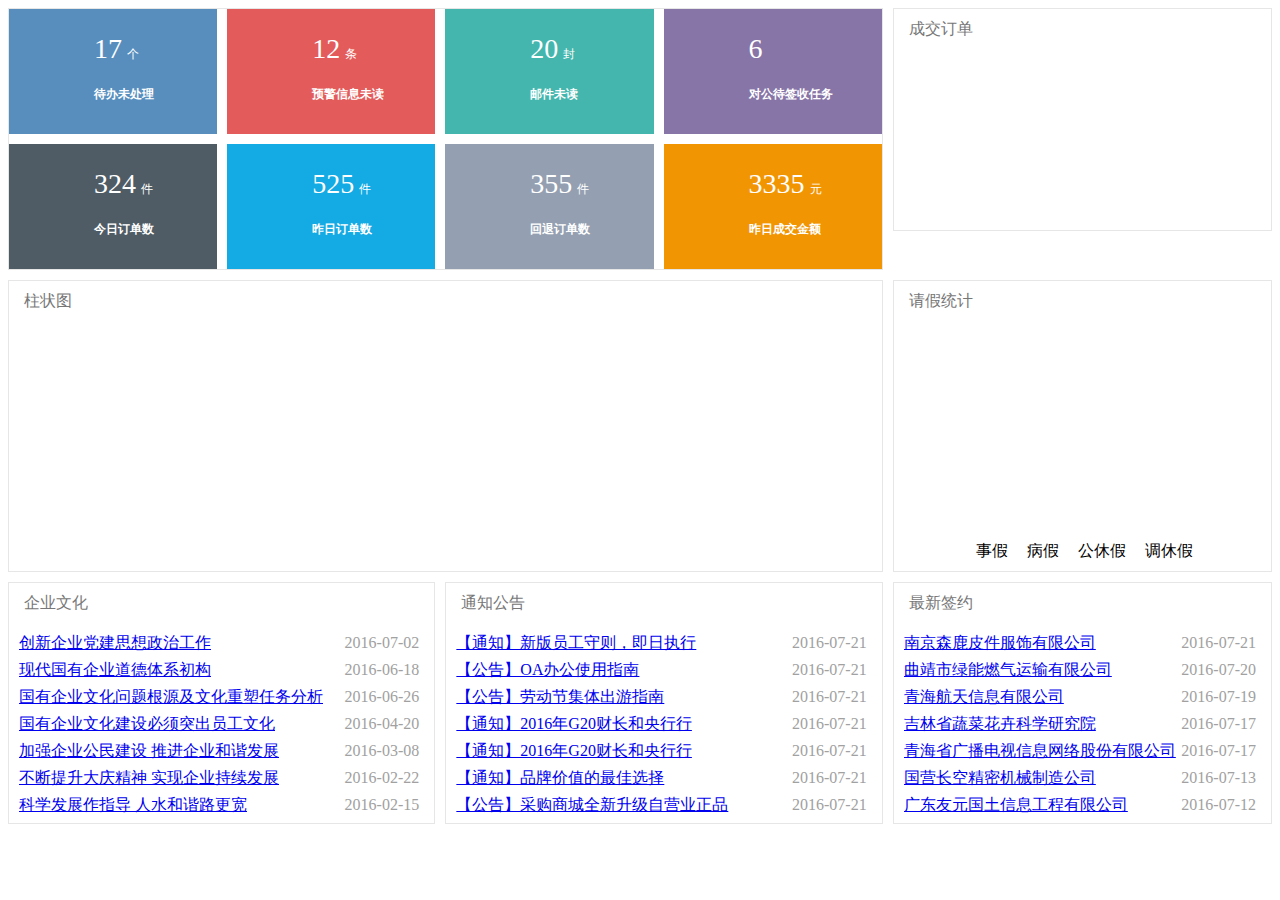
<file: src/main/resources/templates/default.html>
﻿<!DOCTYPE html>
<html  xmlns:th="http://www.thymeteaf.org">
<head lang="en">
    <meta charset="UTF-8" />
    <title>小程序后台管理系统</title>
     <meta content="width=device-width, initial-scale=1.0" name="viewport" />
	<meta content="" name="description" />
	<meta content="" name="author" />
    <link rel="stylesheet" th:href="@{/component/bootstrap/css/bootstrap.min.css}" />
    <link rel="stylesheet" th:href="@{/css/font-awesome.min.css}" />
    <link rel="stylesheet" th:href="@{/css/index.css}" />
     <script th:src="@{/component/jquery/jQuery-2.2.0.min.js}"></script>
     <script th:src="@{/component/bootstrap/js/bootstrap.min.js}"></script>
     <script th:src="@{/component/charts/Chart.js}"></script>
    <script>
        $(function () {
            Canvas1();
            Canvas2();
            Canvas3();
        });
        function Canvas1() {
            var randomScalingFactor = function () { return Math.round(Math.random() * 100) };
            var doughnutData = [
                {
                    value: randomScalingFactor(),
                    color: "#F7464A",
                    highlight: "#FF5A5E",
                    label: "事假"
                },
                {
                    value: randomScalingFactor(),
                    color: "#46BFBD",
                    highlight: "#5AD3D1",
                    label: "病假"
                },
                {
                    value: randomScalingFactor(),
                    color: "#FDB45C",
                    highlight: "#FFC870",
                    label: "公休假"
                },
                {
                    value: randomScalingFactor(),
                    color: "#949FB1",
                    highlight: "#A8B3C5",
                    label: "调休假"
                }
            ];
            var ctx = document.getElementById("Canvas1").getContext("2d");
            window.myDoughnut = new Chart(ctx).Doughnut(doughnutData, { responsive: false });
        }
        function Canvas2() {
            var randomScalingFactor = function () { return Math.round(Math.random() * 100) };
            var lineChartData = {
                labels: ["星期一", "星期二", "星期三", "星期四", "星期五", "星期六", "星期日"],
                datasets: [
                    {
                        fillColor: "rgba(220,220,220,0.2)",
                        strokeColor: "rgba(220,220,220,1)",
                        pointColor: "rgba(220,220,220,1)",
                        pointStrokeColor: "#fff",
                        pointHighlightFill: "#fff",
                        pointHighlightStroke: "rgba(220,220,220,1)",
                        data: [randomScalingFactor(), randomScalingFactor(), randomScalingFactor(), randomScalingFactor(), randomScalingFactor(), randomScalingFactor(), randomScalingFactor()]
                    }
                ]
            }
            var ctx = document.getElementById("Canvas2").getContext("2d");
            window.myLine = new Chart(ctx).Line(lineChartData, {
                bezierCurve: false,
            });
        }
        function Canvas3() {
            var randomScalingFactor = function () { return Math.round(Math.random() * 100) };
            var lineChartData = {
                labels: ["1月", "2月", "3月", "4月", "5月", "6月", "7月", "8月", "8月", "10月", "11月", "12月"],
                datasets: [
                    {
                        fillColor: "#578ebe",
                        data: [randomScalingFactor(), randomScalingFactor(), randomScalingFactor(), randomScalingFactor(), randomScalingFactor(), randomScalingFactor(), randomScalingFactor(), randomScalingFactor(), randomScalingFactor(), randomScalingFactor(), randomScalingFactor(), randomScalingFactor()]
                    }
                ]
            }
            var ctx = document.getElementById("Canvas3").getContext("2d");
            window.myLine = new Chart(ctx).Bar(lineChartData, {
                bezierCurve: false,
             
            });
        }
    </script>
</head>
<body>
    <div id="areascontent">
        <div class="rows" style="margin-bottom: 0.8%; overflow: hidden;">
            <div style="float: left; width: 69.2%;">
                <div style="height: 100%; border: 1px solid #e6e6e6; overflow: hidden;">
                    <div class="dashboard-stats">
                        <div class="dashboard-stats-item" style="background-color: #578ebe;">
                            <div class="stat-icon">
                                <i class="fa fa-clock-o"></i>
                            </div>
                            <h2 class="m-top-none">17<span>个</span></h2>
                            <h5>待办未处理</h5>
                        </div>
                    </div>
                    <div class="dashboard-stats">
                        <div class="dashboard-stats-item" style="background-color: #e35b5a;">
                            <h2 class="m-top-none">12<span>条</span></h2>
                            <h5>预警信息未读</h5>
                            <div class="stat-icon">
                                <i class="fa fa-bell"></i>
                            </div>
                        </div>
                    </div>
                    <div class="dashboard-stats">
                        <div class="dashboard-stats-item" style="background-color: #44b6ae;">
                            <h2 class="m-top-none">20<span>封</span></h2>
                            <h5>邮件未读</h5>
                            <div class="stat-icon">
                                <i class="fa fa-envelope-o"></i>
                            </div>
                        </div>
                    </div>
                    <div class="dashboard-stats">
                        <div class="dashboard-stats-item" style="background-color: #8775a7; margin-right: 0px;">
                            <h2 class="m-top-none">6</h2>
                            <h5>对公待签收任务</h5>
                            <div class="stat-icon">
                                <i class="fa fa-gavel"></i>
                            </div>
                        </div>
                    </div>
                    <div class="dashboard-stats">
                        <div class="dashboard-stats-item" style="background-color: #4f5c65; margin-bottom: 0px;">
                            <h2 class="m-top-none">324<span>件</span></h2>
                            <h5>今日订单数</h5>
                            <div class="stat-icon">
                                <i class="fa fa-shopping-cart"></i>
                            </div>
                        </div>
                    </div>
                    <div class="dashboard-stats">
                        <div class="dashboard-stats-item" style="background-color: #14aae4; margin-bottom: 0px;">
                            <h2 class="m-top-none">525<span>件</span></h2>
                            <h5>昨日订单数</h5>
                            <div class="stat-icon">
                                <i class="fa fa-file-text-o"></i>
                            </div>
                        </div>
                    </div>
                    <div class="dashboard-stats">
                        <div class="dashboard-stats-item" style="background-color: #949FB1; margin-bottom: 0px;">
                            <h2 class="m-top-none">355<span>件</span></h2>
                            <h5>回退订单数</h5>
                            <div class="stat-icon">
                                <i class="fa fa-coffee"></i>
                            </div>
                        </div>
                    </div>
                    <div class="dashboard-stats">
                        <div class="dashboard-stats-item" style="background-color: #f29503; margin-right: 0px; margin-bottom: 0px;">
                            <h2 class="m-top-none">3335<span>元</span></h2>
                            <h5>昨日成交金额</h5>
                            <div class="stat-icon">
                                <i class="fa fa-rmb" style="padding-left: 10px;"></i>
                            </div>
                        </div>
                    </div>
                </div>
            </div>
            <div style="float: right; width: 30%;">
                <div style="height: 221px; border: 1px solid #e6e6e6; background-color: #fff;">
                    <div class="panel panel-default">
                        <div class="panel-heading"><i class="fa fa-area-chart fa-lg" style="padding-right: 5px;"></i>成交订单</div>
                        <div class="panel-body">
                            <canvas id="Canvas2" style="height: 165px; width: 100%;"></canvas>
                        </div>
                    </div>
                </div>
            </div>
        </div>
        <div class="rows" style="margin-bottom: 0.8%; overflow: hidden;">
            <div style="float: left; width: 69.2%;">
                <div style="height: 290px; border: 1px solid #e6e6e6; background-color: #fff;">
                    <div class="panel panel-default">
                        <div class="panel-heading"><i class="fa fa-bar-chart fa-lg" style="padding-right: 5px;"></i>柱状图</div>
                        <div class="panel-body">
                            <canvas id="Canvas3" style="height: 230px; width: 100%;"></canvas>
                        </div>
                    </div>
                </div>
            </div>
            <div style="float: right; width: 30%;">
                <div style="height: 290px; border: 1px solid #e6e6e6; background-color: #fff;">
                    <div class="panel panel-default">
                        <div class="panel-heading"><i class="fa fa-pie-chart fa-lg" style="padding-right: 5px;"></i>请假统计</div>
                        <div class="panel-body">
                            <canvas id="Canvas1" style="height: 180px; width: 100%; margin-top: 10px;"></canvas>
                            <div style="text-align: center; padding-top: 15px;">
                                <span><i class="fa fa-square" style="color: #F7464A; font-size: 20px; padding-right: 5px; vertical-align: middle; margin-top: -3px;"></i>事假</span>
                                <span style="margin-left: 10px;"><i class="fa fa-square" style="color: #46BFBD; font-size: 20px; padding-right: 5px; vertical-align: middle; margin-top: -3px;"></i>病假</span>
                                <span style="margin-left: 10px;"><i class="fa fa-square" style="color: #FDB45C; font-size: 20px; padding-right: 5px; vertical-align: middle; margin-top: -3px;"></i>公休假</span>
                                <span style="margin-left: 10px;"><i class="fa fa-square" style="color: #949FB1; font-size: 20px; padding-right: 5px; vertical-align: middle; margin-top: -3px;"></i>调休假</span>
                            </div>
                        </div>
                    </div>
                </div>
                
            </div>
        </div>

        <div class="rows" style="overflow: hidden;">
            <div style="float: left; width: 33.8%; margin-right: 0.8%;">
                <div style="height: 240px; border: 1px solid #e6e6e6; background-color: #fff;">
                    <div class="panel panel-default">
                        <div class="panel-heading"><i class="fa fa-send fa-lg" style="padding-right: 5px;"></i>企业文化</div>
                        <div class="panel-body">
                            <ul>
                                <li><a href="http://www.learun.cn/adms/index.html" target="_blank">创新企业党建思想政治工作</a><span class="time">2016-07-02</span></li>
                                <li><a href="http://www.learun.cn/adms/index.html" target="_blank">现代国有企业道德体系初构</a><span class="time">2016-06-18</span></li>
                                <li><a href="http://www.learun.cn/adms/index.html" target="_blank">国有企业文化问题根源及文化重塑任务分析</a><span class="time">2016-06-26</span></li>
                                <li><a href="http://www.learun.cn/adms/index.html" target="_blank">国有企业文化建设必须突出员工文化</a><span class="time">2016-04-20</span></li>
                                <li><a href="http://www.learun.cn/adms/index.html" target="_blank">加强企业公民建设 推进企业和谐发展</a><span class="time">2016-03-08</span></li>
                                <li><a href="http://www.learun.cn/adms/index.html" target="_blank">不断提升大庆精神 实现企业持续发展</a><span class="time">2016-02-22</span></li>
                                <li><a href="http://www.learun.cn/adms/index.html" target="_blank">科学发展作指导 人水和谐路更宽</a><span class="time">2016-02-15</span></li>
                            </ul>
                        </div>
                    </div>
                </div>
            </div>
            <div style="float: left; width: 34.6%; margin-right: 0.8%;">
                <div style="height: 240px; border: 1px solid #e6e6e6; background-color: #fff;">
                    <div class="panel panel-default">
                        <div class="panel-heading"><i class="fa fa-rss fa-lg" style="padding-right: 5px;"></i>通知公告</div>
                        <div class="panel-body">
                            <ul>
                                <li><a href="http://www.learun.cn/adms/index.html" target="_blank">【通知】新版员工守则，即日执行</a><span class="time">2016-07-21</span></li>
                                <li><a href="http://www.learun.cn/adms/index.html" target="_blank">【公告】OA办公使用指南</a><span class="time">2016-07-21</span></li>
                                <li><a href="http://www.learun.cn/adms/index.html" target="_blank">【公告】劳动节集体出游指南</a><span class="time">2016-07-21</span></li>
                                <li><a href="http://www.learun.cn/adms/index.html" target="_blank">【通知】2016年G20财长和央行行</a><span class="time">2016-07-21</span></li>
                                <li><a href="http://www.learun.cn/adms/index.html" target="_blank">【通知】2016年G20财长和央行行</a><span class="time">2016-07-21</span></li>
                                <li><a href="http://www.learun.cn/adms/index.html" target="_blank">【通知】品牌价值的最佳选择</a><span class="time">2016-07-21</span></li>
                                <li><a href="http://www.learun.cn/adms/index.html" target="_blank">【公告】采购商城全新升级自营业正品</a><span class="time">2016-07-21</span></li>
                            </ul>
                        </div>
                    </div>
                </div>
            </div>
            <div style="float: right; width: 30%;">
                <div style="height: 240px; border: 1px solid #e6e6e6; background-color: #fff;">
                    <div class="panel panel-default">
                        <div class="panel-heading"><i class="fa fa-thumbs-o-up fa-lg" style="padding-right: 5px;"></i>最新签约</div>
                        <div class="panel-body">
                            <ul>
                                <li><a href="http://www.learun.cn/adms/index.html" target="_blank">南京森鹿皮件服饰有限公司</a><span class="time">2016-07-21</span></li>
                                <li><a href="http://www.learun.cn/adms/index.html" target="_blank">曲靖市绿能燃气运输有限公司</a><span class="time">2016-07-20</span></li>
                                <li><a href="http://www.learun.cn/adms/index.html" target="_blank">青海航天信息有限公司</a><span class="time">2016-07-19</span></li>
                                <li><a href="http://www.learun.cn/adms/index.html" target="_blank">吉林省蔬菜花卉科学研究院</a><span class="time">2016-07-17</span></li>
                                <li><a href="http://www.learun.cn/adms/index.html" target="_blank">青海省广播电视信息网络股份有限公司</a><span class="time">2016-07-17</span></li>
                                <li><a href="http://www.learun.cn/adms/index.html" target="_blank">国营长空精密机械制造公司</a><span class="time">2016-07-13</span></li>
                                <li><a href="http://www.learun.cn/adms/index.html" target="_blank">广东友元国土信息工程有限公司</a><span class="time">2016-07-12</span></li>
                            </ul>
                        </div>
                    </div>
                </div>
            </div>
        </div>
    </div>
    <style>
        #copyrightcontent {
            height: 30px;
            line-height: 29px;
            overflow: hidden;
            position: absolute;
            top: 100%;
            margin-top: -30px;
            width: 100%;
            background-color: #fff;
            border: 1px solid #e6e6e6;
            padding-left: 10px;
            padding-right: 10px;
        }

        .dashboard-stats {
            float: left;
            width: 25%;
        }

        .dashboard-stats-item {
            position: relative;
            overflow: hidden;
            color: #fff;
            cursor: pointer;
            height: 105px;
            margin-right: 10px;
            margin-bottom: 10px;
            padding-left: 15px;
            padding-top: 20px;
        }

            .dashboard-stats-item .m-top-none {
                margin-top: 5px;
            }

            .dashboard-stats-item h2 {
                font-size: 28px;
                font-family: inherit;
                line-height: 1.1;
                font-weight: 500;
                padding-left: 70px;
            }

                .dashboard-stats-item h2 span {
                    font-size: 12px;
                    padding-left: 5px;
                }

            .dashboard-stats-item h5 {
                font-size: 12px;
                font-family: inherit;
                margin-top: 1px;
                line-height: 1.1;
                padding-left: 70px;
            }


            .dashboard-stats-item .stat-icon {
                position: absolute;
                top: 18px;
                font-size: 50px;
                opacity: .3;
            }

        .dashboard-stats i.fa.stats-icon {
            width: 50px;
            padding: 20px;
            font-size: 50px;
            text-align: center;
            color: #fff;
            height: 50px;
            border-radius: 10px;
        }

        .panel-default {
            border: none;
            border-radius: 0px;
            margin-bottom: 0px;
            box-shadow: none;
            -webkit-box-shadow: none;
        }

            .panel-default > .panel-heading {
                color: #777;
                background-color: #fff;
                border-color: #e6e6e6;
                padding: 10px 10px;
            }

            .panel-default > .panel-body {
                padding: 10px;
                padding-bottom: 0px;
            }

                .panel-default > .panel-body ul {
                    overflow: hidden;
                    padding: 0;
                    margin: 0px;
                    margin-top: -5px;
                }

                    .panel-default > .panel-body ul li {
                        line-height: 27px;
                        list-style-type: none;
                        white-space: nowrap;
                        text-overflow: ellipsis;
                    }

                        .panel-default > .panel-body ul li .time {
                            color: #a1a1a1;
                            float: right;
                            padding-right: 5px;
                        }
    </style>
</body>
</html>
</file>
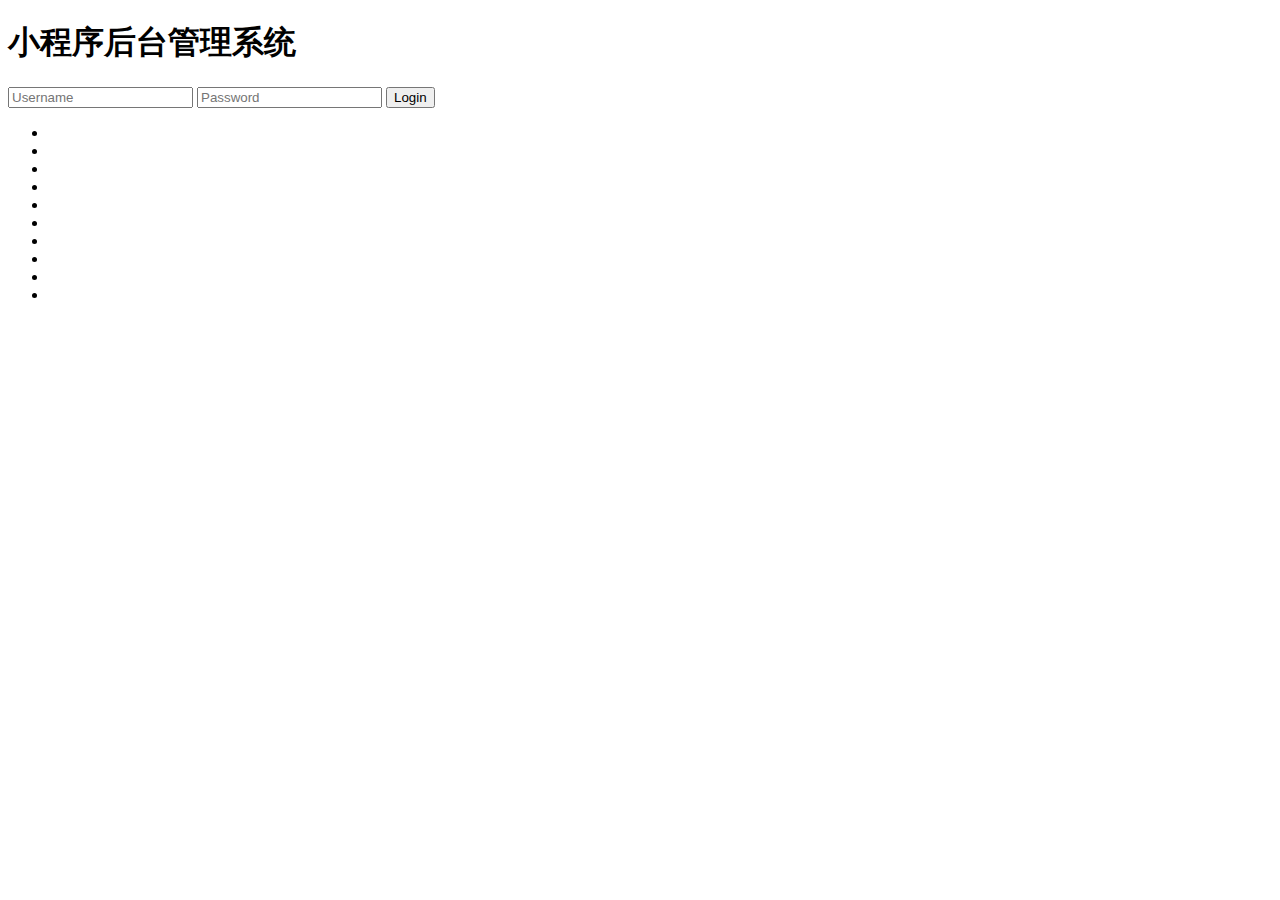
<file: src/main/resources/templates/login.html>
<!DOCTYPE html>
<html  xmlns:th="http://www.thymeteaf.org">
<head>
<meta charset="UTF-8"/>
<meta http-equiv="X-UA-Compatible" content="IE=edge,chrome=1"/> 
<meta name="viewport" content="width=device-width, initial-scale=1.0"/>
<title>登录</title>
<link rel="stylesheet"  th:href="@{/css/login/login.css}" />
</head>
<body>
<div class="htmleaf-container">
	<div class="wrapper">
		<div class="container">
			<h1>小程序后台管理系统</h1>
			
			<form class="form" id="loginForm">
				<input type="text" placeholder="Username" id="username" name="username"/>
				<input type="password" placeholder="Password" id="password" name="password"/>
				<button type="submit" id="loginButton">Login</button>
			</form>
		</div>
		
		<ul class="bg-bubbles">
			<li></li>
			<li></li>
			<li></li>
			<li></li>
			<li></li>
			<li></li>
			<li></li>
			<li></li>
			<li></li>
			<li></li>
		</ul>
	</div>
</div>

<script th:src="@{/component/jquery/jQuery-2.2.0.min.js}"></script>
<script th:src="@{/js/common.js}"></script>
<script th:src="@{/js/login/login.js}"></script>
</body>
</html>
</file>
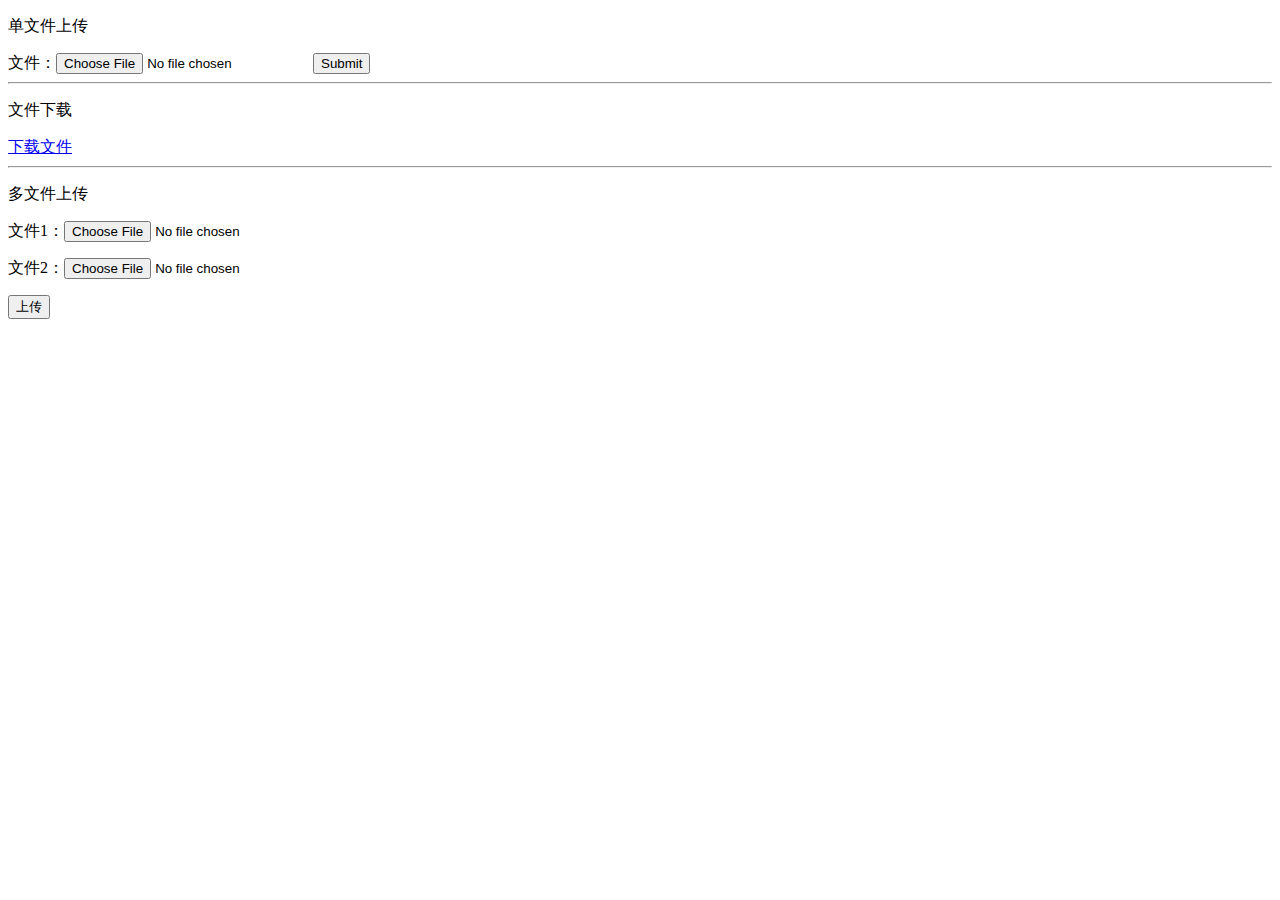
<file: src/main/resources/templates/upload.html>
<!DOCTYPE html>
<html xmlns:th="http://www.thymeleaf.org">
<body>
<p>单文件上传</p>
<form action="upload" method="POST" enctype="multipart/form-data">
    文件：<input type="file" name="file"/>
    <input type="submit"/>
</form>
<hr/>
<p>文件下载</p>
<a href="download">下载文件</a>
<hr/>
<p>多文件上传</p>
<form method="POST" enctype="multipart/form-data" action="batch">
    <p>文件1：<input type="file" name="file"/></p>
    <p>文件2：<input type="file" name="file"/></p>
    <p><input type="submit" value="上传"/></p>
</form>
</body>
</html>
</file>
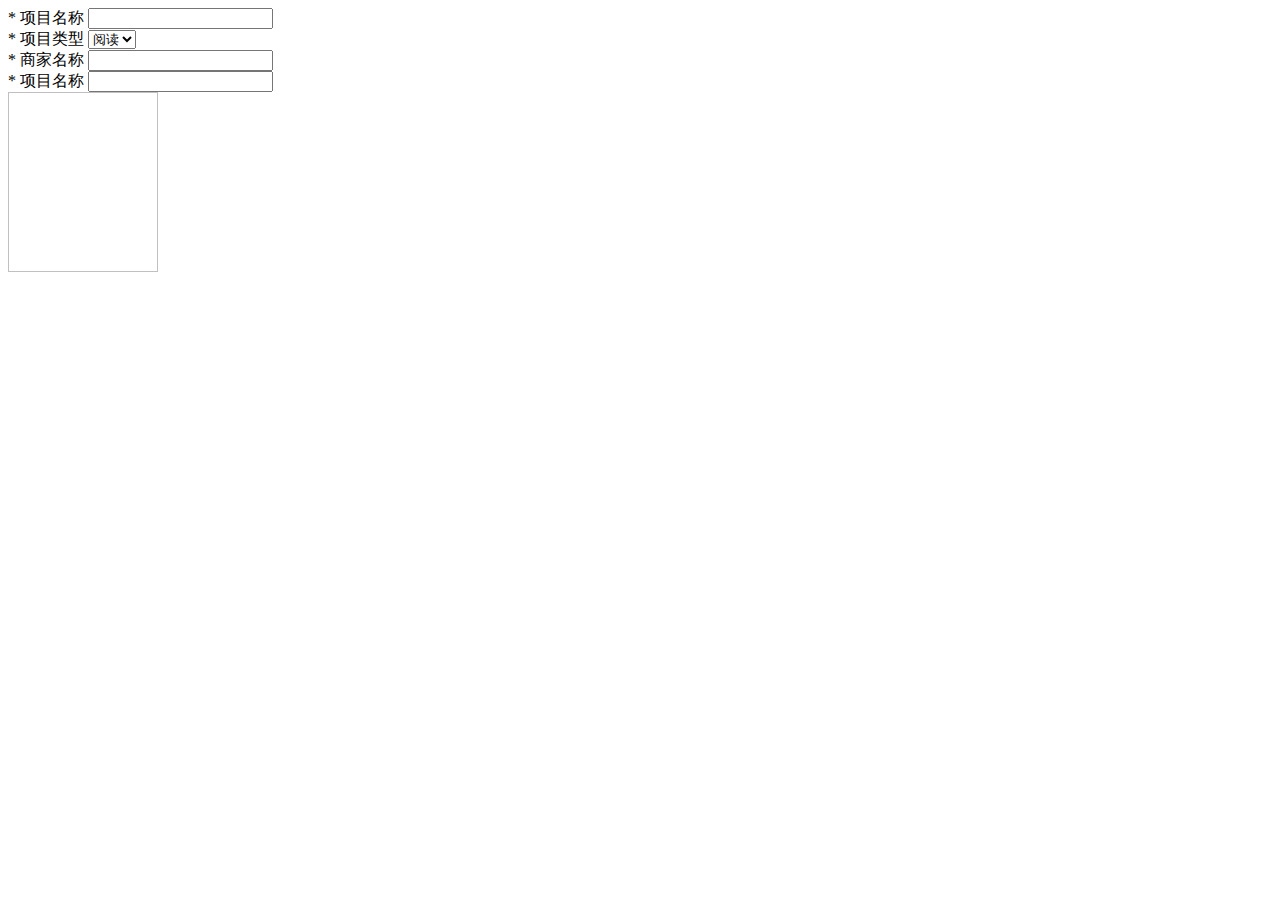
<file: src/main/resources/templates/project/editLayer.html>
<!DOCTYPE html>
<html  xmlns:th="http://www.thymeteaf.org">
<head lang="en">
    <meta charset="UTF-8" />
    <title>小程序后台管理系统</title>
     <meta content="width=device-width, initial-scale=1.0" name="viewport" />
	<meta content="" name="description" />
	<meta content="" name="author" />
    <link rel="stylesheet" th:href="@{/component/bootstrap/css/bootstrap.min.css}" />
      <link rel="stylesheet" th:href="@{/css/frame/frame.css}" />	
</head>
<body>
	<div class="main">
			<form class="form-inline">
				<div class="container">
					<div class="row">
						<div class="col-sm-9">
							<div class="row">
								<span class="requiredText">*</span>
								<label for="projectName">项目名称</label>
								<input type="text" class="form-control" id="projectName" name="projectName" th:value="${project.projectName}"/>
							</div>
							<div class="row">
								<span class="requiredText">*</span>
								<label for="projectTypeName">项目类型</label>
								<select  class="form-control size-little" id="projectTypeName" name="projectTypeName" th:value="${project.projectTypeCode}">
									<option value="yuedu">阅读</option>
									<option value="gongju">工具</option>
									<option value="qita">其他</option>
								</select>
							</div>
							<div class="row">
								<span class="requiredText">*</span>
								<label for="projectName">商家名称</label>
								<input type="text" class="form-control" id="projectCustomerName" name="projectCustomerName" th:value="${project.projectCustomerName}"/>
							</div>
							<div class="row">
								<span class="requiredText">*</span>
								<label for="projectName">项目名称</label>
								<input type="text" class="form-control" id="projectName" name="projectName" th:value="${project.projectName}"/>
							</div>
						</div>
						<div class="col-sm-3">
							<img th:src="${project.projectImage}" th:alt="${project.projectName}" width="150" height="180"  />
						</div>
					</div>
				
				
					
				</div>
			</form>
	 </div>
	  <script th:src="@{/component/jquery/jQuery-2.2.0.min.js}"></script>
     <script th:src="@{/component/bootstrap/js/bootstrap.min.js}"></script>
     <script th:src="@{/js/common.js}"></script>
     <script th:src="@{/js/project/edit.js}"></script>
</body>
</html>
</file>
